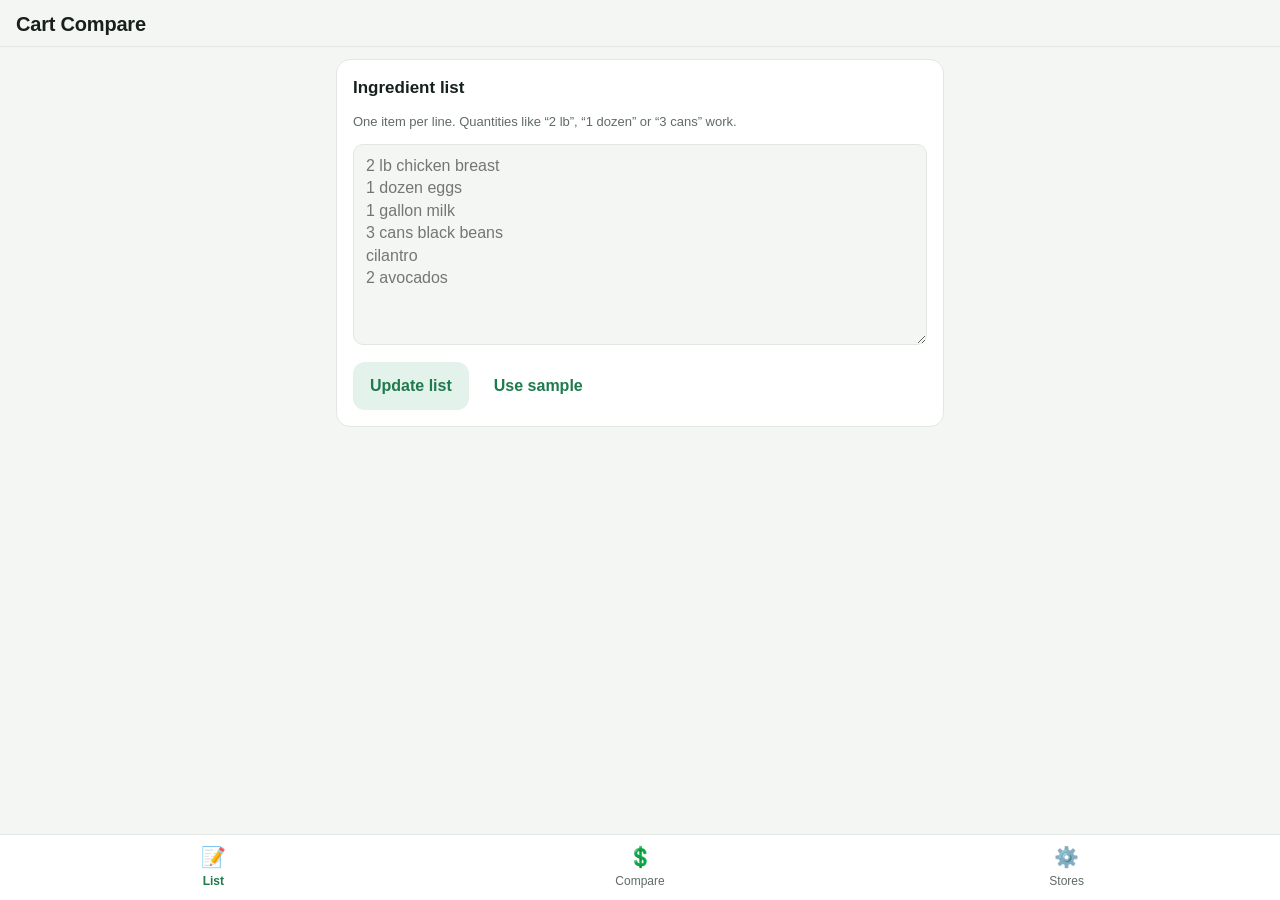
<file: app/index.html>
<!doctype html>
<html lang="en">
<head>
  <meta charset="utf-8">
  <meta name="viewport" content="width=device-width, initial-scale=1, viewport-fit=cover">
  <title>Cart Compare</title>
  <meta name="description" content="Paste a grocery list, compare prices across stores, and build carts you check out yourself.">
  <meta name="theme-color" content="#1f7a4d">
  <meta name="apple-mobile-web-app-capable" content="yes">
  <meta name="mobile-web-app-capable" content="yes">
  <meta name="apple-mobile-web-app-status-bar-style" content="default">
  <meta name="apple-mobile-web-app-title" content="Cart Compare">
  <link rel="manifest" href="manifest.webmanifest">
  <link rel="icon" href="icons/icon.svg" type="image/svg+xml">
  <link rel="apple-touch-icon" href="icons/apple-touch-icon.png">
  <link rel="stylesheet" href="styles.css">
</head>
<body>
  <header class="top">
    <h1>Cart Compare</h1>
  </header>
  <main id="view"></main>
  <nav class="tabs" aria-label="Sections">
    <button data-tab="list"><span aria-hidden="true">📝</span>List</button>
    <button data-tab="compare"><span aria-hidden="true">💲</span>Compare</button>
    <button data-tab="settings"><span aria-hidden="true">⚙️</span>Stores</button>
  </nav>
  <div id="toast" class="toast" role="status" aria-live="polite"></div>
  <script type="module" src="app.js"></script>
</body>
</html>
</file>
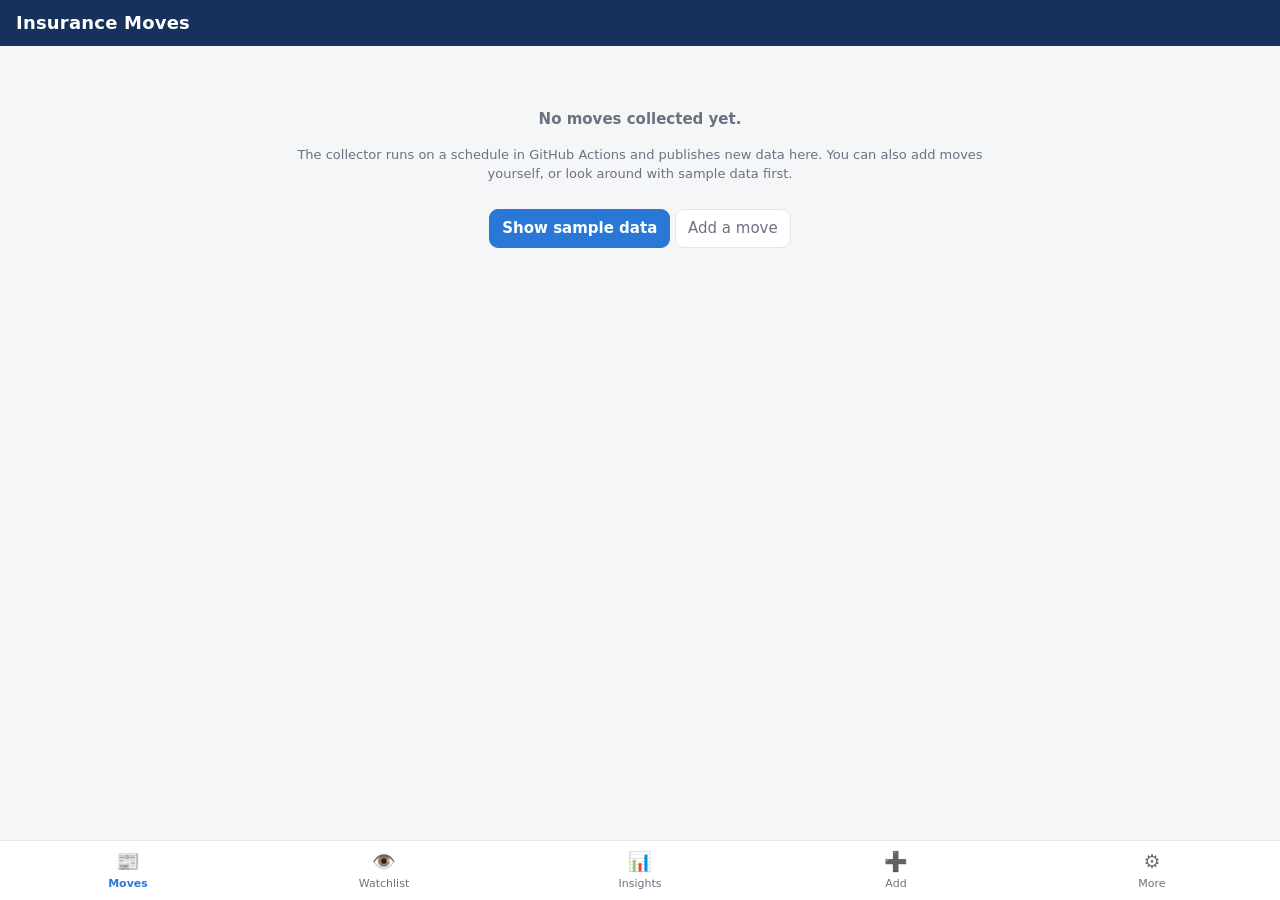
<file: insurance-moves/index.html>
<!doctype html>
<html lang="en">
<head>
  <meta charset="utf-8">
  <meta name="viewport" content="width=device-width, initial-scale=1, viewport-fit=cover">
  <title>Insurance Moves</title>
  <meta name="description" content="Track management-level appointments, promotions and departures across the insurance industry.">
  <meta name="theme-color" content="#16325c">
  <meta name="apple-mobile-web-app-capable" content="yes">
  <meta name="mobile-web-app-capable" content="yes">
  <meta name="apple-mobile-web-app-status-bar-style" content="default">
  <meta name="apple-mobile-web-app-title" content="Ins Moves">
  <link rel="manifest" href="manifest.webmanifest">
  <link rel="icon" href="icons/icon.svg" type="image/svg+xml">
  <link rel="apple-touch-icon" href="icons/apple-touch-icon.png">
  <link rel="stylesheet" href="styles.css">
</head>
<body>
  <header class="top">
    <h1>Insurance Moves</h1>
    <span id="updated" class="updated"></span>
  </header>
  <main id="view"></main>
  <nav class="tabs" aria-label="Sections">
    <button data-tab="feed"><span aria-hidden="true">📰</span>Moves</button>
    <button data-tab="watch"><span aria-hidden="true">👁️</span>Watchlist<b id="watch-badge" class="badge" hidden></b></button>
    <button data-tab="insights"><span aria-hidden="true">📊</span>Insights</button>
    <button data-tab="add"><span aria-hidden="true">➕</span>Add</button>
    <button data-tab="more"><span aria-hidden="true">⚙️</span>More</button>
  </nav>
  <div id="toast" class="toast" role="status" aria-live="polite"></div>
  <script type="module" src="app.js"></script>
</body>
</html>
</file>
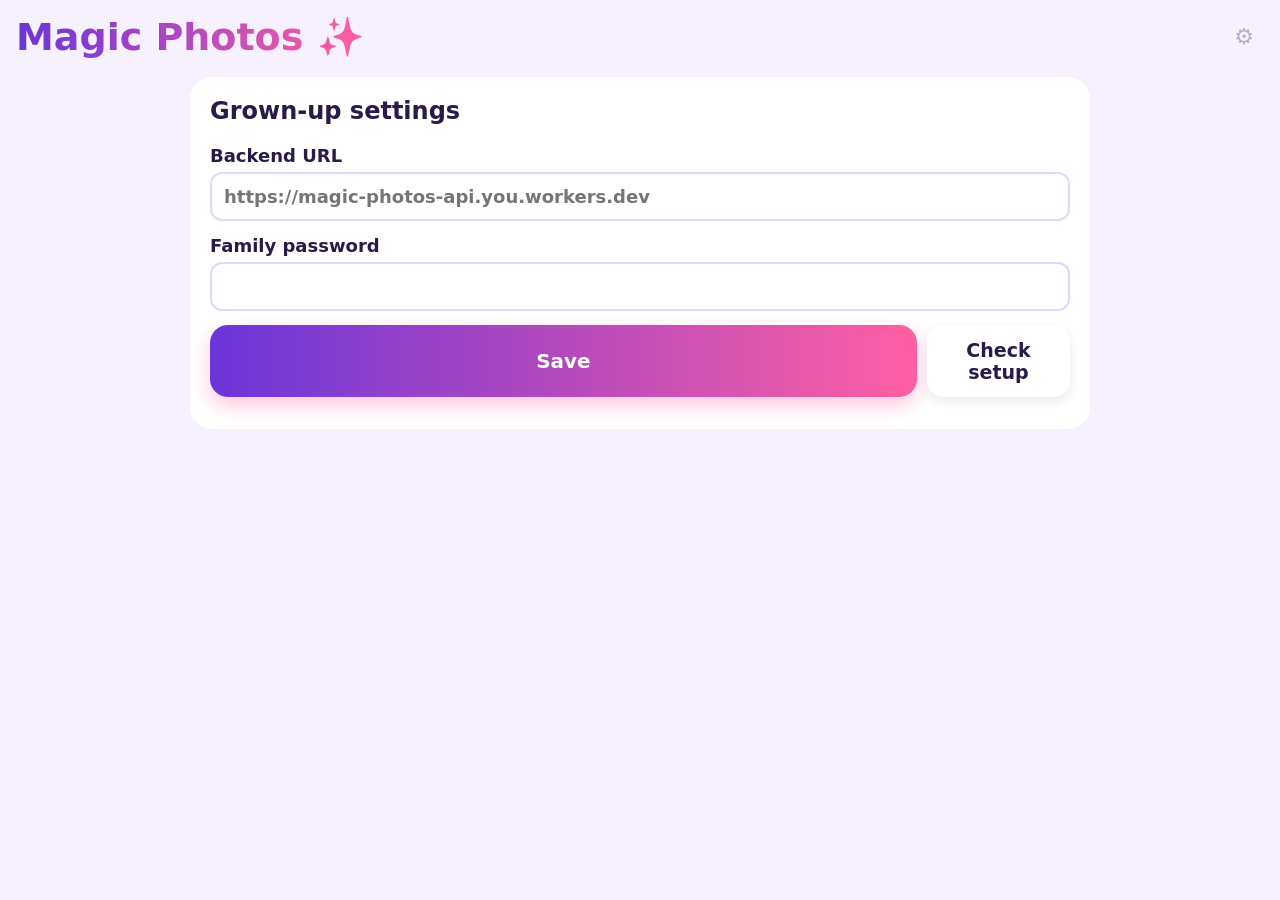
<file: app/magic-photos/index.html>
<!doctype html>
<html lang="en">
<head>
  <meta charset="utf-8">
  <meta name="viewport" content="width=device-width, initial-scale=1, viewport-fit=cover">
  <title>Magic Photos</title>
  <meta name="description" content="Change your photos with magic. Pick a photo, say what to change.">
  <meta name="theme-color" content="#5b2bbf">
  <meta name="apple-mobile-web-app-capable" content="yes">
  <meta name="mobile-web-app-capable" content="yes">
  <meta name="apple-mobile-web-app-status-bar-style" content="black-translucent">
  <meta name="apple-mobile-web-app-title" content="Magic Photos">
  <meta name="robots" content="noindex">
  <link rel="manifest" href="manifest.webmanifest">
  <link rel="icon" href="icons/icon.svg" type="image/svg+xml">
  <link rel="apple-touch-icon" href="icons/apple-touch-icon.png">
  <link rel="stylesheet" href="styles.css">
</head>
<body>
  <header class="top">
    <h1>Magic Photos <span aria-hidden="true">✨</span></h1>
    <button id="grownups" class="grownups" aria-label="Grown-up settings">⚙︎</button>
  </header>

  <main id="app">
    <!-- Step 1: pick a photo -->
    <section id="pick" class="screen">
      <label class="big-pick">
        <input id="file" type="file" accept="image/*" hidden>
        <span class="emoji" aria-hidden="true">📷</span>
        <span>Pick a photo</span>
      </label>
      <p class="hint">Choose one from your photos, or take a new one.</p>
    </section>

    <!-- Step 2: say what to change -->
    <section id="editor" class="screen" hidden>
      <div class="photo-wrap">
        <img id="photo" alt="Your photo">
        <div id="working" class="working" hidden>
          <div class="sparkles" aria-hidden="true">✨🪄✨</div>
          <p id="working-msg">Mixing the magic…</p>
        </div>
      </div>

      <div id="message" class="message" role="status" aria-live="polite" hidden></div>

      <div id="ask" class="ask">
        <label for="prompt" class="ask-label">What should the magic do?</label>
        <textarea id="prompt" rows="2" maxlength="300" placeholder="Like: put a crown on the dog" autocomplete="off" autocapitalize="sentences"></textarea>
        <div class="ideas" id="ideas"></div>
        <button id="go" class="go">✨ Make magic!</button>
      </div>

      <div class="actions">
        <button id="compare" class="small" hidden>👀 Hold to see before</button>
        <button id="undo" class="small" hidden>↩️ Undo</button>
        <button id="save" class="small" hidden>💾 Save</button>
        <button id="newphoto" class="small">📷 New photo</button>
      </div>
    </section>

    <!-- Grown-up settings -->
    <section id="settings" class="screen" hidden>
      <h2>Grown-up settings</h2>
      <label>Backend URL
        <input id="backend" type="url" inputmode="url" autocapitalize="off" autocorrect="off" spellcheck="false" placeholder="https://magic-photos-api.you.workers.dev">
      </label>
      <label>Family password
        <input id="password" type="password" autocomplete="off">
      </label>
      <div class="row">
        <button id="save-settings" class="go">Save</button>
        <button id="check" class="small">Check setup</button>
      </div>
      <pre id="check-out" class="check-out" hidden></pre>
      <button id="close-settings" class="small" hidden>Back to the magic</button>
    </section>
  </main>

  <script type="module" src="app.js"></script>
</body>
</html>
</file>
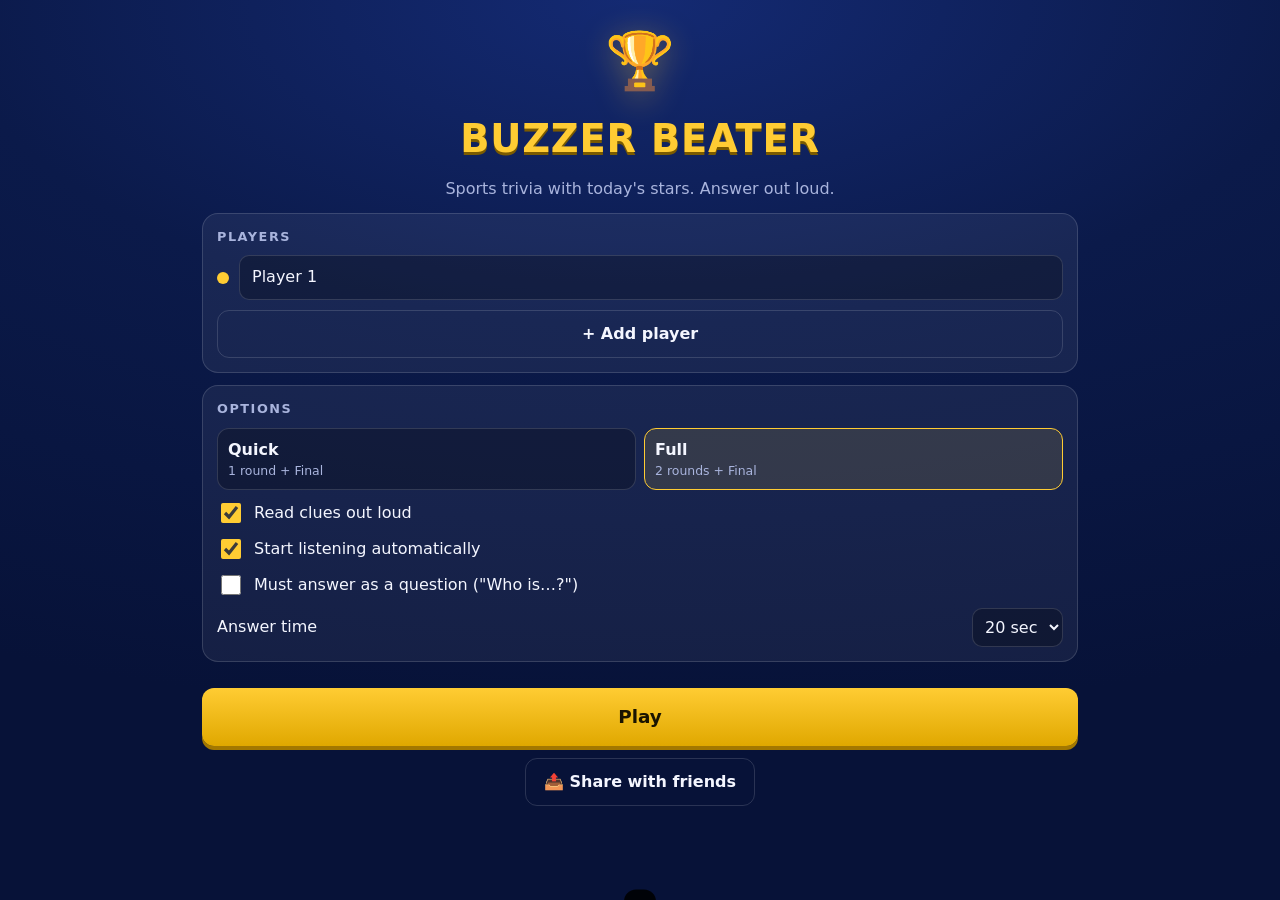
<file: app/sports-trivia/index.html>
<!doctype html>
<html lang="en">
<head>
  <meta charset="utf-8">
  <meta name="viewport" content="width=device-width, initial-scale=1, viewport-fit=cover">
  <title>Buzzer Beater</title>
  <meta name="description" content="Sports trivia board game with today's stars. Answer out loud with your voice.">
  <meta name="theme-color" content="#0b1a4a">
  <meta name="apple-mobile-web-app-capable" content="yes">
  <meta name="mobile-web-app-capable" content="yes">
  <meta name="apple-mobile-web-app-status-bar-style" content="black-translucent">
  <meta name="apple-mobile-web-app-title" content="Buzzer Beater">
  <meta property="og:title" content="Buzzer Beater: sports trivia">
  <meta property="og:description" content="Sports trivia with today's stars. Answer out loud!">
  <link rel="manifest" href="manifest.webmanifest">
  <link rel="icon" href="icons/icon.svg" type="image/svg+xml">
  <link rel="apple-touch-icon" href="icons/apple-touch-icon.png">
  <link rel="stylesheet" href="styles.css">
</head>
<body>
  <main id="app"></main>
  <div id="toast" class="toast" role="status" aria-live="polite"></div>
  <script type="module" src="game.js"></script>
</body>
</html>
</file>
<file: app/styles.css>
:root {
  --bg: #f4f6f3;
  --card: #ffffff;
  --text: #17201b;
  --muted: #5f6b64;
  --line: #e2e7e3;
  --accent: #1f7a4d;
  --accent-soft: #e3f2ea;
  --warn: #b25b00;
  --error: #b42318;
  --error-soft: #fdecea;
  --radius: 14px;
  color-scheme: light;
}
@media (prefers-color-scheme: dark) {
  :root {
    --bg: #0f1412;
    --card: #19201c;
    --text: #e8eee9;
    --muted: #9aa69f;
    --line: #2a332e;
    --accent: #4cc38a;
    --accent-soft: #1c3428;
    --warn: #f0a050;
    --error: #ff7b72;
    --error-soft: #3a1d1b;
    color-scheme: dark;
  }
}

* { box-sizing: border-box; }
html { -webkit-text-size-adjust: 100%; }
body {
  margin: 0;
  background: var(--bg);
  color: var(--text);
  font: 16px/1.4 -apple-system, BlinkMacSystemFont, "Segoe UI", Roboto, sans-serif;
  padding-bottom: calc(76px + env(safe-area-inset-bottom));
}
.top {
  position: sticky; top: 0; z-index: 5;
  background: var(--bg);
  padding: calc(10px + env(safe-area-inset-top)) 16px 8px;
  border-bottom: 1px solid var(--line);
}
.top h1 { margin: 0; font-size: 20px; letter-spacing: -0.01em; }
main { max-width: 640px; margin: 0 auto; padding: 12px 16px; }

h2 { font-size: 17px; margin: 0 0 6px; }
h3 { font-size: 14px; margin: 16px 0 6px; color: var(--muted); font-weight: 600; text-transform: uppercase; letter-spacing: .04em; }
.card { background: var(--card); border: 1px solid var(--line); border-radius: var(--radius); padding: 16px; margin-bottom: 12px; }
.card.empty { text-align: center; padding: 32px 16px; }
.muted { color: var(--muted); }
.small { font-size: 13px; }
.center { text-align: center; }
.warn { color: var(--warn); }
.ok { color: var(--accent); }
.row { display: flex; gap: 8px; align-items: center; margin-top: 10px; }
.row.between { justify-content: space-between; margin-top: 0; }

textarea, input[type=text], input[type=url], input[type=password], input[type=number], input:not([type]), select {
  width: 100%; font: inherit; font-size: 16px; color: var(--text);
  background: var(--bg); border: 1px solid var(--line); border-radius: 10px; padding: 10px 12px;
}
textarea { resize: vertical; min-height: 150px; }
.field { display: block; font-size: 13px; color: var(--muted); margin-top: 10px; }
.field input, .field select { margin-top: 4px; }
.zip { max-width: 110px; }

.btn {
  font: inherit; font-weight: 600; border-radius: 12px; padding: 12px 16px; border: 1px solid transparent;
  cursor: pointer; text-decoration: none; display: inline-block; text-align: center; min-height: 44px;
}
.btn.full { width: 100%; margin-top: 12px; display: block; }
.btn.primary { background: var(--accent); color: #fff; }
@media (prefers-color-scheme: dark) { .btn.primary { color: #06170e; } }
.btn.secondary { background: var(--accent-soft); color: var(--accent); }
.btn.ghost { background: transparent; color: var(--accent); }
.btn:disabled { opacity: .45; cursor: default; }
.icon-btn { background: none; border: none; color: var(--muted); font-size: 16px; min-width: 40px; min-height: 40px; cursor: pointer; }

.items, .results { list-style: none; margin: 8px 0 0; padding: 0; }
.item { display: flex; align-items: center; gap: 8px; padding: 8px 0; border-top: 1px solid var(--line); }
.item-main { flex: 1; min-width: 0; display: flex; flex-direction: column; text-align: left; }
.item-name { font-weight: 600; overflow-wrap: anywhere; }
.stepper { display: flex; align-items: center; border: 1px solid var(--line); border-radius: 10px; }
.stepper button { background: none; border: none; color: var(--accent); font-size: 20px; width: 36px; height: 36px; cursor: pointer; }
.stepper span { min-width: 20px; text-align: center; font-weight: 600; }

.plan {
  display: block; width: 100%; text-align: left; font: inherit; color: inherit; cursor: pointer;
  background: var(--bg); border: 2px solid var(--line); border-radius: 12px; padding: 12px; margin-top: 8px;
}
.plan.selected { border-color: var(--accent); background: var(--accent-soft); }
.plan-top { display: flex; justify-content: space-between; gap: 8px; align-items: baseline; }
.plan-title { font-weight: 600; }
.plan-total { font-weight: 700; font-size: 18px; font-variant-numeric: tabular-nums; }
.badge { background: var(--accent); color: var(--card); font-size: 12px; padding: 2px 8px; border-radius: 99px; margin-left: 4px; white-space: nowrap; }

.note { background: var(--bg); border-radius: 10px; padding: 12px; margin-top: 12px; font-size: 14px; }
.note.error { background: var(--error-soft); color: var(--error); }
.note a { display: block; margin-top: 8px; color: var(--accent); }

.result { border-top: 1px solid var(--line); }
.result-head { display: flex; gap: 10px; align-items: center; width: 100%; background: none; border: none; font: inherit; color: inherit; padding: 10px 0; cursor: pointer; }
.result-body { padding: 0 0 12px; }
.store-offers { margin-top: 10px; }
.store-name { font-size: 13px; font-weight: 700; color: var(--muted); margin-bottom: 4px; }
.offer { display: flex; align-items: center; gap: 8px; padding: 8px; border-radius: 10px; border: 1px solid var(--line); margin-top: 4px; cursor: pointer; }
.offer.chosen { border-color: var(--accent); background: var(--accent-soft); }
.offer input { accent-color: var(--accent); flex: none; }
.offer img { width: 36px; height: 36px; object-fit: contain; border-radius: 6px; background: #fff; flex: none; }
.offer-title { flex: 1; min-width: 0; font-size: 14px; overflow-wrap: anywhere; }
.offer-price { font-weight: 700; font-variant-numeric: tabular-nums; white-space: nowrap; text-align: right; }
.sale { display: block; font-size: 11px; color: var(--warn); font-weight: 600; }
.total-row { display: flex; justify-content: space-between; border-top: 2px solid var(--line); padding-top: 12px; margin-top: 4px; font-size: 18px; }

.cart { border: 1px solid var(--line); border-radius: 12px; padding: 12px; margin-top: 8px; }
.cart.ok { border-color: var(--accent); }
.cart.error { border-color: var(--error); color: var(--error); }

.bar { height: 8px; background: var(--line); border-radius: 99px; overflow: hidden; margin-top: 8px; }
.bar span { display: block; height: 100%; width: 0; background: var(--accent); transition: width .2s; }

.switch { display: flex; align-items: center; gap: 10px; margin: 10px 0; font-weight: 500; }
.switch input { width: 22px; height: 22px; accent-color: var(--accent); }
.fee-row { padding: 8px 0; border-top: 1px solid var(--line); }
.fee { display: flex; align-items: center; gap: 4px; color: var(--muted); font-size: 14px; white-space: nowrap; }
.fee input { width: 84px; padding: 6px 8px; }
.shop-row { padding: 8px 0; border-top: 1px solid var(--line); }
details { margin-top: 10px; }
summary { cursor: pointer; color: var(--accent); font-weight: 600; padding: 6px 0; }

.tabs {
  position: fixed; bottom: 0; left: 0; right: 0; z-index: 10;
  display: flex; background: var(--card); border-top: 1px solid var(--line);
  padding-bottom: env(safe-area-inset-bottom);
}
.tabs button {
  flex: 1; background: none; border: none; font: inherit; font-size: 12px; color: var(--muted);
  padding: 8px 0 10px; display: flex; flex-direction: column; align-items: center; gap: 2px; cursor: pointer; min-height: 56px;
}
.tabs button span { font-size: 20px; }
.tabs button.active { color: var(--accent); font-weight: 700; }

.toast {
  position: fixed; left: 16px; right: 16px; bottom: calc(72px + env(safe-area-inset-bottom)); z-index: 20;
  max-width: 600px; margin: 0 auto; background: var(--text); color: var(--bg); padding: 12px 14px; border-radius: 12px;
  font-size: 14px; opacity: 0; transform: translateY(10px); transition: .2s; pointer-events: none;
}
.toast.show { opacity: 1; transform: none; }
.toast.error { background: var(--error); color: #fff; }
</file>
<file: insurance-moves/styles.css>
:root {
  color-scheme: light;
  --bg: #f5f6f8; --card: #ffffff; --ink: #111827; --ink-2: #4b5563; --muted: #6b7280; --line: #e3e6eb;
  --brand: #16325c; --brand-ink: #ffffff; --accent: #2a78d6; --accent-soft: #e8f1fc; --gold: #b7791f;
  --good: #0f7b4a; --good-soft: #e6f4ec; --bad: #b42318; --bad-soft: #fdecea; --warn: #8a5a00; --warn-soft: #fdf3dc;
  --bar: #2a78d6; --chip: #eef0f3;
}
@media (prefers-color-scheme: dark) {
  :root:not([data-theme="light"]) {
    color-scheme: dark;
    --bg: #111317; --card: #1b1e24; --ink: #eef0f3; --ink-2: #c4c8cf; --muted: #9aa1ab; --line: #2c3139;
    --brand: #1d3f72; --accent: #5b9cf0; --accent-soft: #1d2b40; --gold: #e2ad55;
    --good: #4cc38a; --good-soft: #15291f; --bad: #f2867b; --bad-soft: #351b1a; --warn: #e8b54a; --warn-soft: #33290f;
    --bar: #3987e5; --chip: #262a31;
  }
}
:root[data-theme="dark"] {
  color-scheme: dark;
  --bg: #111317; --card: #1b1e24; --ink: #eef0f3; --ink-2: #c4c8cf; --muted: #9aa1ab; --line: #2c3139;
  --brand: #1d3f72; --accent: #5b9cf0; --accent-soft: #1d2b40; --gold: #e2ad55;
  --good: #4cc38a; --good-soft: #15291f; --bad: #f2867b; --bad-soft: #351b1a; --warn: #e8b54a; --warn-soft: #33290f;
  --bar: #3987e5; --chip: #262a31;
}

* { box-sizing: border-box; }
html { -webkit-text-size-adjust: 100%; }
body { margin: 0; font: 15px/1.45 system-ui, -apple-system, "Segoe UI", Roboto, sans-serif; background: var(--bg); color: var(--ink);
  padding-bottom: calc(64px + env(safe-area-inset-bottom)); }
button, input, select, textarea { font: inherit; color: inherit; }
a { color: var(--accent); }

.top { position: sticky; top: 0; z-index: 5; display: flex; align-items: baseline; justify-content: space-between; gap: 8px;
  padding: calc(10px + env(safe-area-inset-top)) 16px 10px; background: var(--brand); color: var(--brand-ink); }
.top h1 { margin: 0; font-size: 18px; letter-spacing: .2px; }
.updated { font-size: 12px; opacity: .8; text-align: right; }

main { max-width: 760px; margin: 0 auto; padding: 12px 16px 24px; }
h2 { font-size: 17px; margin: 18px 0 8px; }
h3 { font-size: 14px; margin: 16px 0 6px; color: var(--ink-2); text-transform: uppercase; letter-spacing: .4px; }
.muted { color: var(--muted); }
.small { font-size: 13px; }

.tabs { position: fixed; bottom: 0; left: 0; right: 0; z-index: 5; display: grid; grid-template-columns: repeat(5, 1fr);
  background: var(--card); border-top: 1px solid var(--line); padding-bottom: env(safe-area-inset-bottom); }
.tabs button { position: relative; border: 0; background: none; padding: 7px 2px 8px; font-size: 11px; color: var(--muted);
  display: flex; flex-direction: column; align-items: center; gap: 1px; cursor: pointer; }
.tabs button span { font-size: 19px; }
.tabs button[aria-current="page"] { color: var(--accent); font-weight: 600; }
.badge { position: absolute; top: 3px; left: calc(50% + 6px); background: var(--bad); color: #fff; border-radius: 9px;
  font-size: 10px; padding: 0 5px; line-height: 16px; min-width: 16px; }

.search { width: 100%; padding: 11px 12px; border: 1px solid var(--line); border-radius: 10px; background: var(--card); }
.filters { display: flex; gap: 8px; overflow-x: auto; padding: 10px 0 4px; scrollbar-width: none; }
.filters::-webkit-scrollbar { display: none; }
.filters select { flex: 0 0 auto; max-width: 180px; padding: 7px 8px; border: 1px solid var(--line); border-radius: 18px; background: var(--card); font-size: 13px; }
.filters select.on { border-color: var(--accent); background: var(--accent-soft); }
.bar { display: flex; align-items: center; justify-content: space-between; gap: 8px; margin: 8px 0; flex-wrap: wrap; }

.btn { border: 1px solid var(--line); background: var(--card); padding: 8px 12px; border-radius: 9px; cursor: pointer; }
.btn.primary { background: var(--accent); border-color: var(--accent); color: #fff; font-weight: 600; }
.btn.small { padding: 5px 9px; font-size: 13px; }
.btn.link { border: 0; background: none; color: var(--accent); padding: 4px; }
.btn:disabled { opacity: .5; }

.day { font-size: 12px; font-weight: 700; color: var(--muted); margin: 14px 2px 6px; text-transform: uppercase; letter-spacing: .4px; }
.card { background: var(--card); border: 1px solid var(--line); border-radius: 12px; padding: 12px 14px; margin: 8px 0; }
.card.watched { border-left: 4px solid var(--gold); }
.card.hidden { opacity: .55; }
.move-head { display: flex; justify-content: space-between; gap: 10px; }
.who { font-weight: 650; font-size: 16px; }
.what { color: var(--ink-2); }
.what b { color: var(--ink); font-weight: 600; }
.headline { margin: 6px 0 0; font-size: 13px; color: var(--muted); }
.notes { margin: 8px 0 0; font-size: 13px; background: var(--warn-soft); padding: 6px 8px; border-radius: 8px; }
.tags { display: flex; flex-wrap: wrap; gap: 5px; margin-top: 8px; }
.tag { font-size: 12px; padding: 2px 8px; border-radius: 10px; background: var(--chip); color: var(--ink-2); white-space: nowrap; }
.tag.t-Appointment, .tag.t-Promotion { background: var(--good-soft); color: var(--good); }
.tag.t-Departure, .tag.t-Retirement { background: var(--bad-soft); color: var(--bad); }
.tag.t-Succession { background: var(--warn-soft); color: var(--warn); }
.tag.lvl { background: var(--accent-soft); color: var(--accent); font-weight: 600; }
.actions { display: flex; gap: 2px; margin-top: 6px; flex-wrap: wrap; align-items: center; }
.actions .btn { font-size: 13px; }
.star { border: 0; background: none; font-size: 20px; line-height: 1; cursor: pointer; color: var(--muted); padding: 0 2px; }
.star.on { color: var(--gold); }
.src { font-size: 12px; color: var(--muted); }

.empty { text-align: center; padding: 36px 12px; color: var(--muted); }
.empty .btn { margin-top: 12px; }

.chips { display: flex; flex-wrap: wrap; gap: 6px; margin: 8px 0; }
.chip { display: inline-flex; align-items: center; gap: 4px; background: var(--chip); border-radius: 16px; padding: 4px 6px 4px 11px; font-size: 14px; }
.chip button { border: 0; background: none; cursor: pointer; color: var(--muted); font-size: 16px; line-height: 1; padding: 0 4px; }
.chip .count { font-size: 12px; color: var(--accent); font-weight: 600; }
.row { display: flex; gap: 8px; }
.row > * { flex: 1; }

form .field { margin: 10px 0; }
form label { display: block; font-size: 13px; color: var(--ink-2); margin-bottom: 4px; font-weight: 600; }
form input, form select, form textarea { width: 100%; padding: 10px 11px; border: 1px solid var(--line); border-radius: 9px; background: var(--card); }
form textarea { min-height: 70px; resize: vertical; }
.hint { font-size: 12px; color: var(--muted); margin-top: 3px; }

.tiles { display: grid; grid-template-columns: repeat(2, 1fr); gap: 8px; }
@media (min-width: 560px) { .tiles { grid-template-columns: repeat(4, 1fr); } }
.tile { background: var(--card); border: 1px solid var(--line); border-radius: 12px; padding: 10px 12px; }
.tile .n { font-size: 26px; font-weight: 700; font-variant-numeric: tabular-nums; }
.tile .l { font-size: 12px; color: var(--muted); }

.panel { background: var(--card); border: 1px solid var(--line); border-radius: 12px; padding: 12px 14px; margin: 10px 0; }
.panel h3 { margin-top: 2px; }
.hbars { display: grid; grid-template-columns: minmax(90px, 38%) 1fr; gap: 6px 10px; align-items: center; font-size: 13px; }
.hbars .lab { overflow: hidden; text-overflow: ellipsis; white-space: nowrap; color: var(--ink-2); }
.hbars button.lab { border: 0; background: none; padding: 0; text-align: left; cursor: pointer; color: var(--accent); }
.hbars .track { display: flex; align-items: center; gap: 6px; }
.hbars .fill { height: 12px; background: var(--bar); border-radius: 0 4px 4px 0; min-width: 2px; }
.hbars .val { font-variant-numeric: tabular-nums; color: var(--ink-2); font-size: 12px; }
.cols { display: flex; align-items: flex-end; gap: 3px; height: 130px; padding-top: 6px; border-bottom: 1px solid var(--line); }
.cols .col { flex: 1; position: relative; display: flex; flex-direction: column; justify-content: flex-end; height: 100%; cursor: default; }
.cols .col i { display: block; background: var(--bar); border-radius: 4px 4px 0 0; min-height: 1px; }
.cols .col:hover i, .cols .col:focus i { background: var(--accent); filter: brightness(1.15); }
.cols .col .tip { display: none; position: absolute; bottom: 100%; left: 50%; transform: translateX(-50%); background: var(--ink); color: var(--bg);
  font-size: 12px; padding: 3px 7px; border-radius: 6px; white-space: nowrap; z-index: 2; }
.cols .col:hover .tip, .cols .col:focus .tip { display: block; }
.axis { display: flex; justify-content: space-between; font-size: 11px; color: var(--muted); margin-top: 3px; }

table.status { width: 100%; border-collapse: collapse; font-size: 13px; }
table.status td, table.status th { padding: 6px 4px; border-bottom: 1px solid var(--line); text-align: left; }
.ok { color: var(--good); } .err { color: var(--bad); }
.seg { display: inline-flex; border: 1px solid var(--line); border-radius: 9px; overflow: hidden; }
.seg button { border: 0; background: var(--card); padding: 6px 11px; font-size: 13px; cursor: pointer; }
.seg button.on { background: var(--accent); color: #fff; }

.toast { position: fixed; left: 50%; bottom: calc(76px + env(safe-area-inset-bottom)); transform: translateX(-50%) translateY(20px);
  background: var(--ink); color: var(--bg); padding: 9px 14px; border-radius: 10px; opacity: 0; pointer-events: none; transition: .2s; max-width: 90vw; font-size: 14px; }
.toast.show { opacity: 1; transform: translateX(-50%); }
.sheet-bg { position: fixed; inset: 0; background: rgba(0,0,0,.45); z-index: 10; display: flex; align-items: flex-end; justify-content: center; }
.sheet { background: var(--bg); width: 100%; max-width: 640px; max-height: 92vh; overflow: auto; border-radius: 16px 16px 0 0;
  padding: 14px 16px calc(16px + env(safe-area-inset-bottom)); }
</file>
<file: app/magic-photos/styles.css>
:root {
  --bg: #f6f0ff;
  --card: #ffffff;
  --ink: #2a1a4a;
  --muted: #6b5a8e;
  --brand: #6a35d9;
  --brand-2: #ff5fa2;
  --ok: #18a36b;
  --warn-bg: #fff4d6;
  --warn-ink: #6b4b00;
  --radius: 22px;
  font-family: ui-rounded, "SF Pro Rounded", system-ui, -apple-system, "Segoe UI", sans-serif;
}

* { box-sizing: border-box; -webkit-tap-highlight-color: transparent; }
html, body { margin: 0; background: var(--bg); color: var(--ink); }
body {
  min-height: 100dvh;
  padding: env(safe-area-inset-top) max(16px, env(safe-area-inset-right)) env(safe-area-inset-bottom) max(16px, env(safe-area-inset-left));
  -webkit-user-select: none; user-select: none;
}
textarea, input { -webkit-user-select: text; user-select: text; }
[hidden] { display: none !important; }

.top { display: flex; align-items: center; justify-content: space-between; padding: 14px 0 6px; }
.top h1 { margin: 0; font-size: clamp(26px, 4vw, 38px); background: linear-gradient(90deg, var(--brand), var(--brand-2)); -webkit-background-clip: text; background-clip: text; color: transparent; }
.grownups { background: none; border: 0; font-size: 22px; color: var(--muted); opacity: .45; padding: 10px; }

main { max-width: 900px; margin: 0 auto; padding-bottom: 32px; }

button { font: inherit; cursor: pointer; border: 0; }

/* Step 1 */
#pick { display: flex; flex-direction: column; align-items: center; justify-content: center; min-height: 70dvh; gap: 16px; }
.big-pick {
  display: flex; flex-direction: column; align-items: center; justify-content: center; gap: 12px;
  width: min(420px, 90vw); aspect-ratio: 1; border-radius: 40px;
  background: linear-gradient(145deg, var(--brand), var(--brand-2)); color: #fff;
  font-size: 34px; font-weight: 800; box-shadow: 0 16px 40px rgba(106, 53, 217, .35); cursor: pointer;
}
.big-pick:active { transform: scale(.97); }
.big-pick .emoji { font-size: 110px; line-height: 1; }
.hint { color: var(--muted); font-size: 20px; margin: 0; text-align: center; }

/* Step 2 */
.photo-wrap { position: relative; background: var(--card); border-radius: var(--radius); padding: 10px; box-shadow: 0 8px 24px rgba(42, 26, 74, .1); }
#photo { display: block; width: 100%; max-height: 55dvh; object-fit: contain; border-radius: 14px; -webkit-touch-callout: default; }

.working {
  position: absolute; inset: 10px; border-radius: 14px; display: flex; flex-direction: column; align-items: center; justify-content: center;
  background: rgba(42, 26, 74, .55); color: #fff; font-size: 26px; font-weight: 700; text-align: center; padding: 16px;
}
.sparkles { font-size: 64px; animation: wiggle 1.2s ease-in-out infinite; }
@keyframes wiggle { 0%, 100% { transform: rotate(-8deg) scale(1); } 50% { transform: rotate(8deg) scale(1.15); } }

.message { margin: 14px 0 0; padding: 14px 18px; border-radius: 18px; font-size: 21px; background: var(--warn-bg); color: var(--warn-ink); }
.message.good { background: #ddf7ea; color: #0d5a3a; }

.ask { margin-top: 14px; background: var(--card); border-radius: var(--radius); padding: 16px; box-shadow: 0 8px 24px rgba(42, 26, 74, .08); }
.ask-label { display: block; font-size: 22px; font-weight: 800; margin-bottom: 8px; }
textarea {
  width: 100%; font: inherit; font-size: 22px; padding: 14px; border-radius: 16px; resize: none;
  border: 3px solid #e3d6ff; background: #fbf8ff; color: var(--ink); outline: none;
}
textarea:focus { border-color: var(--brand); }
.ideas { display: flex; flex-wrap: wrap; gap: 8px; margin: 12px 0; }
.ideas button { background: #efe6ff; color: var(--brand); border-radius: 999px; padding: 10px 14px; font-size: 17px; font-weight: 700; }
.ideas button:active { transform: scale(.96); }

.go {
  width: 100%; padding: 18px; border-radius: 18px; font-size: 26px; font-weight: 800; color: #fff;
  background: linear-gradient(90deg, var(--brand), var(--brand-2)); box-shadow: 0 8px 20px rgba(255, 95, 162, .35);
}
.go:disabled { opacity: .5; }
.go:active:not(:disabled) { transform: scale(.98); }

.actions { display: flex; flex-wrap: wrap; gap: 10px; justify-content: center; margin-top: 14px; }
.small { background: var(--card); color: var(--ink); border-radius: 16px; padding: 14px 18px; font-size: 19px; font-weight: 700; box-shadow: 0 4px 12px rgba(42, 26, 74, .1); }
.small:active { transform: scale(.97); }
.small:disabled { opacity: .5; }

/* Settings */
#settings { background: var(--card); border-radius: var(--radius); padding: 20px; margin-top: 12px; }
#settings h2 { margin-top: 0; }
#settings label { display: block; font-weight: 700; margin-bottom: 14px; font-size: 18px; }
#settings input { display: block; width: 100%; margin-top: 6px; font: inherit; font-size: 18px; padding: 12px; border-radius: 12px; border: 2px solid #e3d6ff; }
.row { display: flex; gap: 10px; align-items: stretch; margin-bottom: 12px; }
.row .go { font-size: 20px; padding: 14px; }
.check-out { white-space: pre-wrap; background: #f4f0fb; padding: 12px; border-radius: 12px; font-size: 14px; max-height: 40dvh; overflow: auto; -webkit-user-select: text; user-select: text; }

@media (min-width: 900px) and (orientation: landscape) {
  #editor { display: grid; grid-template-columns: 1.3fr 1fr; gap: 16px; align-items: start; }
  #editor .photo-wrap { grid-row: span 3; }
  #photo { max-height: 78dvh; }
  .ask, .message { margin-top: 0; }
  .actions { justify-content: flex-start; margin-top: 0; }
}

@media (prefers-color-scheme: dark) {
  :root { --bg: #1b1230; --card: #2a1d47; --ink: #f3ecff; --muted: #b9a8dd; --warn-bg: #4a3a10; --warn-ink: #ffe7a6; }
  textarea, #settings input { background: #22173b; border-color: #4a3577; color: var(--ink); }
  .ideas button { background: #3a2865; color: #e2d3ff; }
  .check-out { background: #22173b; }
  .message.good { background: #134b33; color: #c9f5df; }
}
</file>
<file: app/sports-trivia/styles.css>
:root {
  --bg: #0b1a4a;
  --bg2: #071238;
  --tile: #1e3a9e;
  --tile-hi: #2b4fc7;
  --gold: #ffcc33;
  --gold-dk: #e0a800;
  --text: #f4f6ff;
  --muted: #a9b4dd;
  --good: #48d597;
  --bad: #ff6b6b;
  --card: rgba(255, 255, 255, .06);
  --line: rgba(255, 255, 255, .14);
  --safe-b: env(safe-area-inset-bottom, 0px);
  --safe-t: env(safe-area-inset-top, 0px);
}
* { box-sizing: border-box; -webkit-tap-highlight-color: transparent; }
html, body { margin: 0; min-height: 100%; }
body {
  background: radial-gradient(120% 80% at 50% 0%, #142a73 0%, var(--bg) 45%, var(--bg2) 100%) fixed;
  color: var(--text);
  font: 16px/1.4 system-ui, -apple-system, "Segoe UI", Roboto, sans-serif;
  overscroll-behavior: none;
}
#app { max-width: 900px; margin: 0 auto; padding: calc(12px + var(--safe-t)) 12px calc(20px + var(--safe-b)); min-height: 100vh; min-height: 100dvh; display: flex; flex-direction: column; }
button { font: inherit; color: inherit; cursor: pointer; }
input, select { font: inherit; }
h1, h2 { margin: 0; }

/* buttons */
.btn { border: 0; border-radius: 12px; padding: 12px 18px; font-weight: 700; background: var(--card); }
.btn.gold { background: linear-gradient(180deg, var(--gold), var(--gold-dk)); color: #1a1400; box-shadow: 0 4px 0 #a37800; }
.btn.gold:active { transform: translateY(2px); box-shadow: 0 2px 0 #a37800; }
.btn.ghost { background: transparent; border: 1px solid var(--line); }
.btn.big { width: 100%; padding: 16px; font-size: 1.15rem; margin-top: 14px; }
.link { background: none; border: 0; color: var(--muted); text-decoration: underline; padding: 10px; }
.link.small { padding: 4px; font-size: .8rem; }
.icon { background: none; border: 0; color: var(--muted); padding: 8px; font-size: 1rem; }

/* home */
.home { display: flex; flex-direction: column; gap: 12px; }
.logo { text-align: center; font-size: 56px; margin-top: 10px; filter: drop-shadow(0 6px 16px rgba(255, 204, 51, .35)); }
.title { text-align: center; font-size: 2.4rem; font-weight: 900; letter-spacing: .02em; color: var(--gold); text-shadow: 0 3px 0 #7a5a00; text-transform: uppercase; }
.tag { text-align: center; color: var(--muted); margin: 0; }
.card { background: var(--card); border: 1px solid var(--line); border-radius: 16px; padding: 14px; display: flex; flex-direction: column; gap: 10px; }
.card h2 { font-size: .8rem; text-transform: uppercase; letter-spacing: .12em; color: var(--muted); }
.players { display: flex; flex-direction: column; gap: 8px; }
.prow { display: flex; align-items: center; gap: 10px; }
.dot { width: 12px; height: 12px; border-radius: 50%; background: var(--c); flex: none; }
.pinput { flex: 1; min-width: 0; background: rgba(0, 0, 0, .25); border: 1px solid var(--line); border-radius: 10px; color: var(--text); padding: 10px 12px; }
.seg { display: grid; grid-template-columns: 1fr 1fr; gap: 8px; }
.seg button { background: rgba(0, 0, 0, .25); border: 1px solid var(--line); border-radius: 12px; padding: 10px; font-weight: 700; display: flex; flex-direction: column; }
.seg button small { font-weight: 400; color: var(--muted); font-size: .78rem; }
.seg button.sel { border-color: var(--gold); background: rgba(255, 204, 51, .12); }
.tog { display: flex; gap: 10px; align-items: center; }
.tog input { width: 20px; height: 20px; accent-color: var(--gold); }
.row { display: flex; justify-content: space-between; align-items: center; }
.row select { background: rgba(0, 0, 0, .25); color: var(--text); border: 1px solid var(--line); border-radius: 10px; padding: 8px; }
.hint { color: var(--muted); font-size: .85rem; margin: 0; }
.hint.warn { color: #ffd68a; }
.center { text-align: center; }
.foot { display: flex; gap: 10px; justify-content: center; flex-wrap: wrap; }

/* scores */
.scores { display: flex; gap: 6px; margin-bottom: 10px; }
.score { flex: 1; min-width: 0; background: var(--card); border: 1px solid var(--line); border-top: 3px solid var(--c); border-radius: 10px; padding: 6px 8px; display: flex; flex-direction: column; align-items: center; }
.score.picking { background: rgba(255, 255, 255, .14); box-shadow: 0 0 0 2px var(--c) inset; }
.pname { font-size: .75rem; color: var(--muted); white-space: nowrap; overflow: hidden; text-overflow: ellipsis; max-width: 100%; }
.pscore { font-weight: 800; font-size: 1.05rem; }
.pscore.neg { color: var(--bad); }

/* board */
.roundbar { display: flex; align-items: center; justify-content: space-between; margin-bottom: 8px; font-weight: 700; }
.roundbar .who { color: var(--gold); font-size: .9rem; }
.board { display: grid; grid-template-columns: repeat(6, minmax(0, 1fr)); gap: 4px; flex: 1; grid-auto-rows: 1fr; }
.cat { background: var(--tile); border-radius: 6px; display: flex; align-items: center; justify-content: center; text-align: center; padding: 4px 2px; font-weight: 800; text-transform: uppercase; font-size: clamp(.55rem, 2.3vw, .9rem); line-height: 1.1; min-height: 52px; hyphens: auto; overflow-wrap: anywhere; border-bottom: 2px solid #000a; }
.tile { background: var(--tile); border: 0; border-radius: 6px; color: var(--gold); font-weight: 900; font-size: clamp(.8rem, 3.8vw, 1.8rem); text-shadow: 0 2px 0 #000a; min-height: 54px; }
.tile:active { background: var(--tile-hi); }
.tile.done { background: rgba(30, 58, 158, .25); }
.boardfoot { text-align: center; margin-top: 6px; }

/* clue */
.cluescreen { flex: 1; display: flex; flex-direction: column; gap: 12px; }
.cluetop { display: flex; justify-content: space-between; text-transform: uppercase; font-weight: 800; color: var(--gold); font-size: .9rem; letter-spacing: .04em; }
.cluetext { background: var(--tile); border-radius: 14px; padding: 22px 18px; font-size: clamp(1.25rem, 5.4vw, 2rem); font-weight: 700; text-align: center; text-transform: uppercase; line-height: 1.3; text-shadow: 0 2px 0 #0008; min-height: 34vh; display: flex; align-items: center; justify-content: center; font-family: Georgia, "Times New Roman", serif; }
.timer { height: 6px; background: rgba(255, 255, 255, .1); border-radius: 3px; overflow: hidden; }
#timebar { height: 100%; width: 100%; background: linear-gradient(90deg, var(--bad), var(--gold)); }
.bottom { display: flex; flex-direction: column; gap: 10px; align-items: stretch; }
.phase-note { text-align: center; font-weight: 800; font-size: 1.1rem; }
.buzzers { display: grid; grid-template-columns: repeat(auto-fit, minmax(130px, 1fr)); gap: 10px; }
.buzz { border: 0; border-radius: 16px; padding: 22px 10px; font-size: 1.2rem; font-weight: 900; background: var(--c); color: #111; box-shadow: 0 5px 0 rgba(0, 0, 0, .35); }
.buzz:active { transform: translateY(3px); box-shadow: 0 2px 0 rgba(0, 0, 0, .35); }
.buzz:disabled { opacity: .25; }
.answerbox { display: flex; flex-direction: column; gap: 10px; align-items: center; }
.mic { width: 100%; border: 2px solid var(--gold); background: rgba(255, 204, 51, .1); border-radius: 18px; padding: 16px; display: flex; align-items: center; justify-content: center; gap: 12px; font-size: 1.1rem; font-weight: 800; }
.mic .micicon { font-size: 1.8rem; }
.mic.on { background: var(--bad); border-color: var(--bad); animation: pulse 1.1s infinite; }
.mic[data-nosr] { opacity: .5; }
@keyframes pulse { 0%, 100% { box-shadow: 0 0 0 0 rgba(255, 107, 107, .6); } 50% { box-shadow: 0 0 0 12px rgba(255, 107, 107, 0); } }
.ansrow { display: flex; gap: 8px; width: 100%; }
.ansrow input { flex: 1; min-width: 0; background: rgba(0, 0, 0, .3); border: 1px solid var(--line); color: var(--text); border-radius: 12px; padding: 12px; font-size: 16px; }
.msg { text-align: center; padding: 10px; border-radius: 10px; font-weight: 700; }
.msg.good, .good { color: var(--good); }
.msg.bad, .bad { color: var(--bad); }
.msg.good { background: rgba(72, 213, 151, .12); }
.msg.bad { background: rgba(255, 107, 107, .12); }
.reveal { text-align: center; font-size: 1.4rem; font-weight: 800; background: var(--card); border: 1px solid var(--gold); border-radius: 12px; padding: 12px; }
.reveal small { display: block; font-size: .75rem; color: var(--muted); text-transform: uppercase; letter-spacing: .1em; font-weight: 600; }

/* splash screens */
.center-screen { flex: 1; display: flex; flex-direction: column; justify-content: center; gap: 12px; }
.splash { text-align: center; font-size: clamp(2.6rem, 13vw, 4.5rem); font-weight: 900; line-height: 1; color: var(--gold); text-shadow: 0 4px 0 #7a5a00, 0 0 30px rgba(255, 204, 51, .4); font-style: italic; }
.splash.dd { animation: pop .5s ease-out; }
@keyframes pop { from { transform: scale(.3) rotate(-8deg); opacity: 0; } to { transform: none; opacity: 1; } }
.cathead { text-align: center; font-weight: 900; text-transform: uppercase; margin: 0; font-size: 1.2rem; }
.cathead.big { font-size: 1.8rem; }
.wager { display: flex; gap: 8px; }
.wager input { flex: 1; min-width: 0; text-align: center; font-size: 1.6rem; font-weight: 800; background: rgba(0, 0, 0, .3); color: var(--gold); border: 2px solid var(--gold); border-radius: 12px; padding: 10px; }
.results { display: flex; flex-direction: column; gap: 8px; }
.res { display: flex; align-items: center; justify-content: space-between; gap: 10px; background: var(--card); border-left: 4px solid var(--c); border-radius: 10px; padding: 10px 12px; font-weight: 800; flex-wrap: wrap; }
.res .said { display: block; font-weight: 400; color: var(--muted); font-size: .85rem; }

.toast { position: fixed; left: 50%; bottom: calc(20px + var(--safe-b)); transform: translateX(-50%) translateY(140%); background: #000d; color: #fff; padding: 12px 16px; border-radius: 12px; max-width: calc(100% - 32px); transition: transform .25s; z-index: 9; text-align: center; }
.toast.show { transform: translateX(-50%); }

@media (orientation: landscape) and (max-height: 500px) {
  .cluetext { min-height: 0; padding: 12px; font-size: 1.2rem; }
  .cat { min-height: 38px; }
  .tile { min-height: 36px; }
}
</file>
